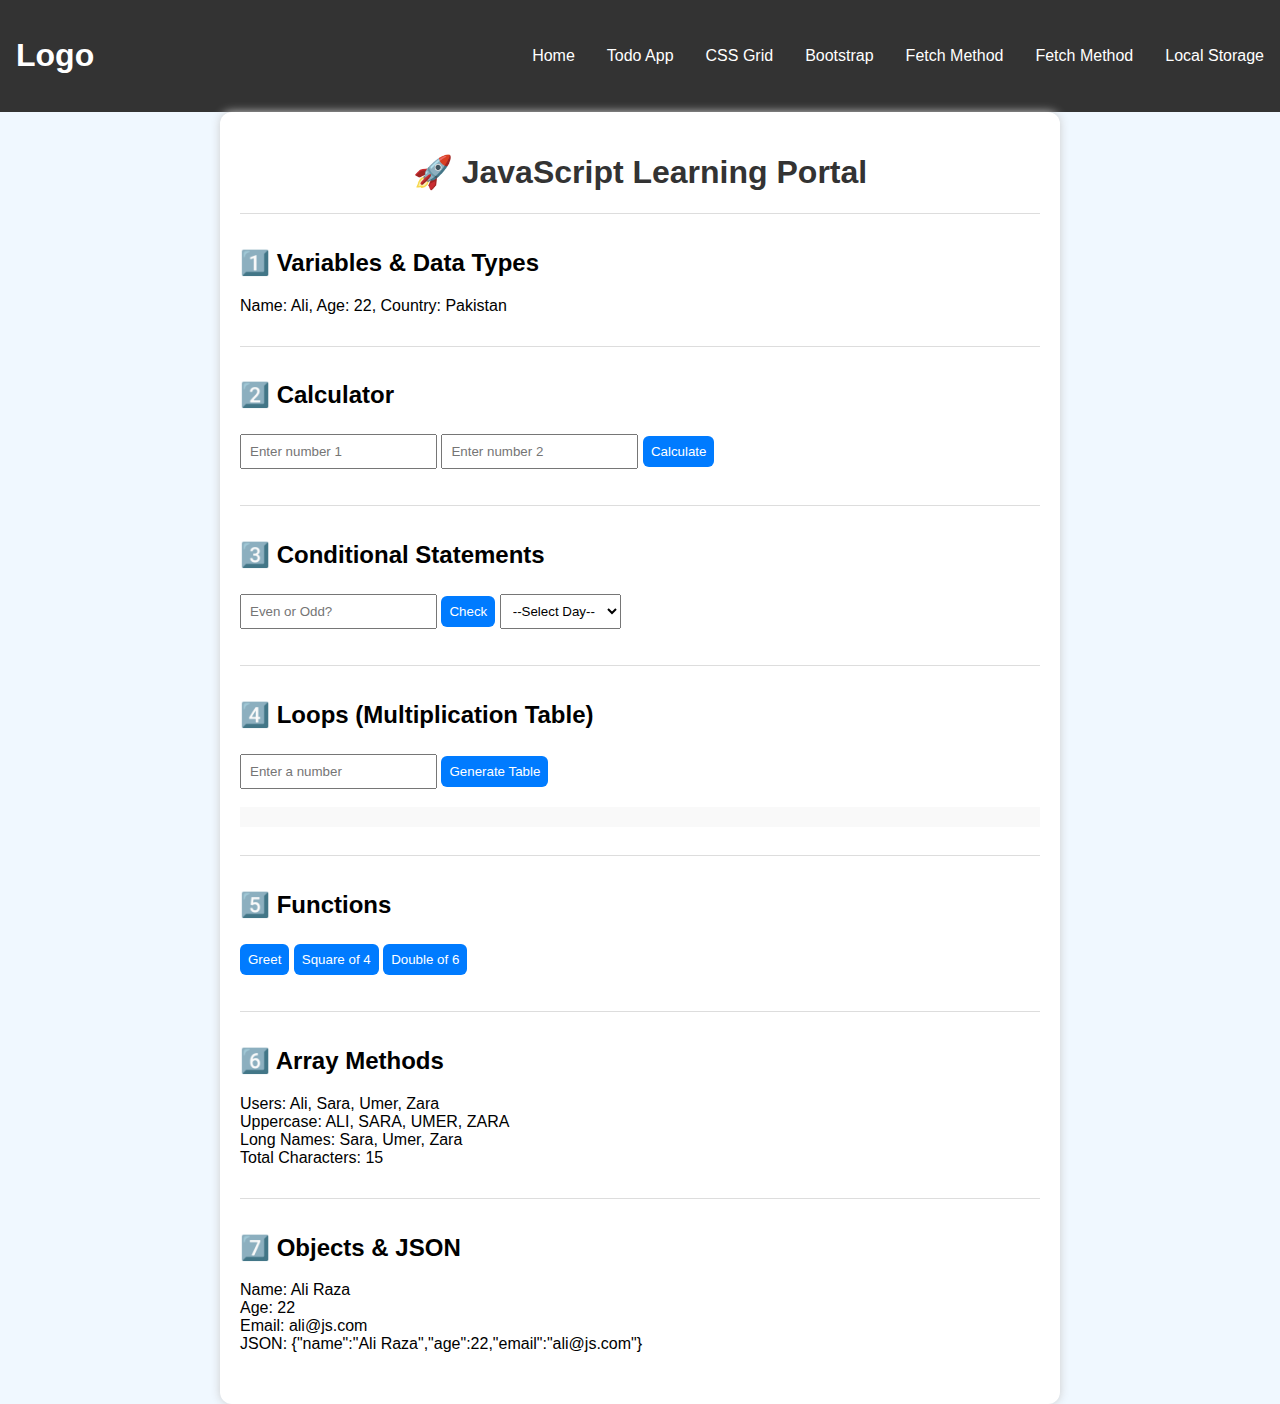
<file: index.html>
<!DOCTYPE html>
<html lang="en">
<head>
  <meta charset="UTF-8" />
  <title>JS Learning Portal</title>
  <link rel="stylesheet" href="Assignment.css" />
</head>
<body>
  <div id="header-placeholder"></div>
  <script src="script.js">  </script>

  <div class="container">
    <h1>🚀 JavaScript Learning Portal</h1>

    <!-- 1. Variables -->
    <section>
      <h2>1️⃣ Variables & Data Types</h2>
      <p id="variables"></p>
    </section>

    <!-- 2. Operators -->
    <section>
      <h2>2️⃣ Calculator</h2>
      <input type="number" id="a" placeholder="Enter number 1" />
      <input type="number" id="b" placeholder="Enter number 2" />
      <button onclick="calculate()">Calculate</button>
      <p id="calcResult"></p>
    </section>

    <!-- 3. Conditional -->
    <section>
      <h2>3️⃣ Conditional Statements</h2>
      <input type="number" id="numCheck" placeholder="Even or Odd?" />
      <button onclick="checkEvenOdd()">Check</button>
      <select id="day" onchange="checkDay()">
        <option value="">--Select Day--</option>
        <option>Mon</option>
        <option>Tue</option>
        <option>Wed</option>
        <option>Fri</option>
      </select>
      <p id="conditionResult"></p>
    </section>

    <!-- 4. Loops -->
    <section>
      <h2>4️⃣ Loops (Multiplication Table)</h2>
      <input type="number" id="tableNum" placeholder="Enter a number" />
      <button onclick="generateTable()">Generate Table</button>
      <pre id="tableOutput"></pre>
    </section>

    <!-- 5. Functions -->
    <section>
      <h2>5️⃣ Functions</h2>
      <button onclick="greet()">Greet</button>
      <button onclick="squareFunc()">Square of 4</button>
      <button onclick="doubleArrow()">Double of 6</button>
      <p id="functionResult"></p>
    </section>

    <!-- 6. Arrays -->
    <section>
      <h2>6️⃣ Array Methods</h2>
      <p id="arrayResult"></p>
    </section>

    <!-- 7. Objects -->
    <section>
      <h2>7️⃣ Objects & JSON</h2>
      <p id="objectOutput"></p>
    </section>
  </div>

  <script src="Assignment.js"></script>
</body>
</html>
</file>
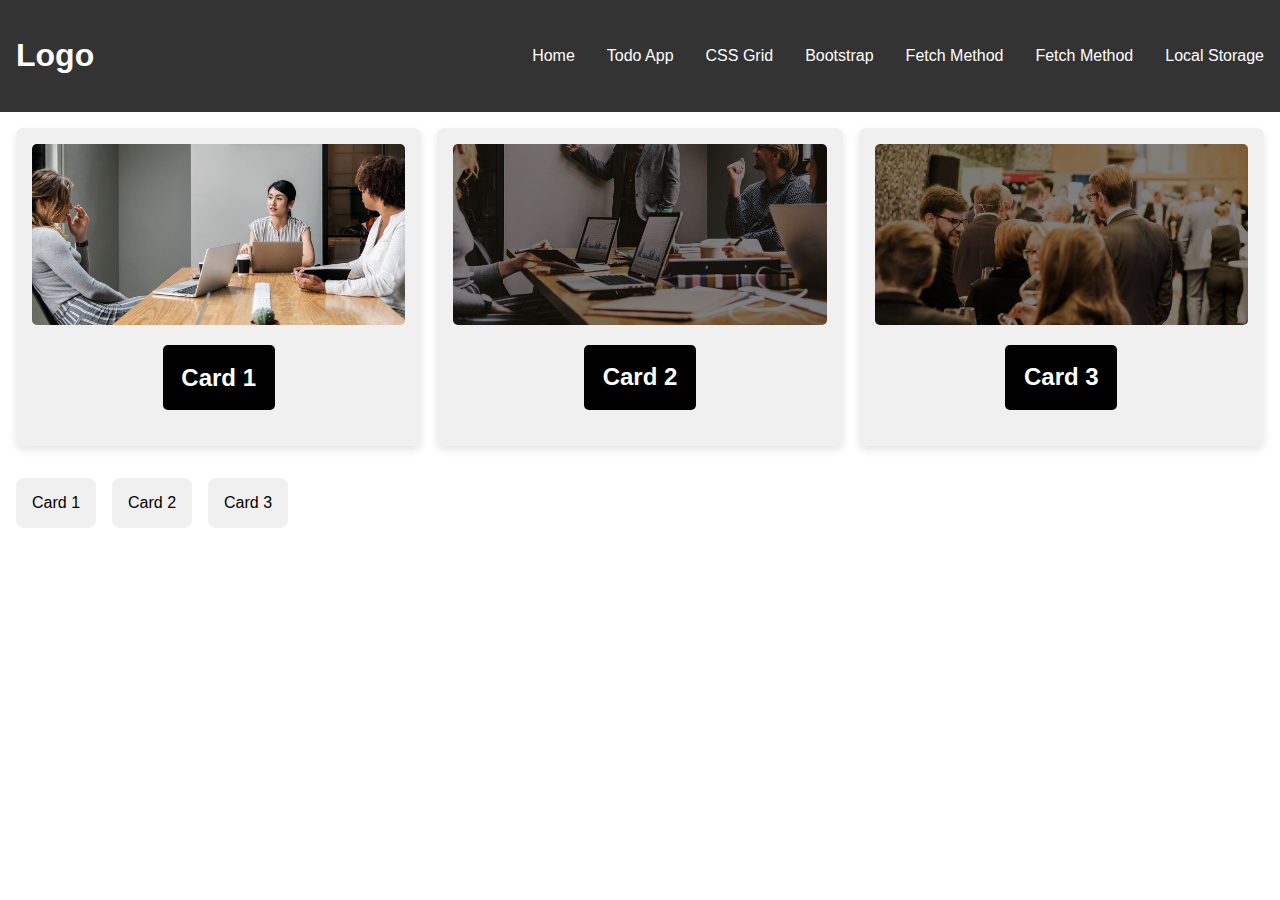
<file: css-grid.html>
<!DOCTYPE html>
<html lang="en">
  <head>
    <meta charset="UTF-8" />
    <meta name="viewport" content="width=device-width, initial-scale=1.0" />
    <title>Flex + Grid Responsive</title>
    
    <style>
      body {
        margin: 0;
        font-family: Arial, sans-serif;
      }

      header {
        background: #333;
        color: #fff;
        padding: 1rem;
        display: flex;
        justify-content: space-between;
        align-items: center;
      }

      .nav {
        display: flex;
        gap: 2rem;
      }
      .nav a {
        text-decoration: none;
        color: white;
      }
      .nav a:hover {
        text-decoration: none;
        color: red;
      }

      .grid-container {
        display: grid;
        grid-template-columns: repeat(3, 1fr);
        gap: 1rem;
        padding: 1rem;
      }
      .grid-container-1 {
        display: flex;
        grid-template-columns: repeat(3, 1fr);
        gap: 1rem;
        padding: 1rem;
      }

      .grid-container .card {
        background: #f0f0f0;
        padding: 1rem;
        border-radius: 8px;
        flex-direction: column;
        display: flex;
          box-shadow: 0 4px 8px rgba(0, 0, 0, 0.1); /* Shadow */

      }
      .card-items {
        display: flex;
        flex-direction: column;
        align-items: center;
      }
      .grid-container .card .card-items img {
        width: 100%;
        border-radius: 5px;
        height: auto;
      }
      .grid-container .card .card-items h2 {
        color: white;
        border-radius: 5px;
        background: black;
        padding: 5%;
        
      }
      .grid-container .card .card-items h2:hover {
        color: black;
        background: white;
        cursor: pointer;
        border: 2px solid black
        
        
      }

      .grid-container-1 .card {
        background: #f0f0f0;
        padding: 1rem;
        border-radius: 8px;
      }

      @media (max-width: 768px) {
        .grid-container {
          grid-template-columns: 1fr;
        }

        header {
        }

        .nav {
          flex-direction: row;
          gap: 0.5rem;
        }
      }
    </style>
  </head>
  <body>
    <div id="header-placeholder"></div>
    <!--grid-->
    <section class="grid-container">
      <div class="card">
        <div class="card-items">
          <img src="assets/1.jpg" />
          <h2>Card 1</h2>
        </div>
      </div>
      <div class="card">
        <div class="card-items">
          <img src="assets/4.jpg" />
          <h2>Card 2</h2>
        </div>
      </div>
      <div class="card">
        <div class="card-items">
          <img src="assets/3.jpg" />
          <h2>Card 3</h2>
        </div>
      </div>
    </section>

    <!--flex -->
    <section class="grid-container-1">
      <div class="card">Card 1</div>
      <div class="card">Card 2</div>
      <div class="card">Card 3</div>
    </section>

    <script src="script.js"></script>
  </body>
</html>
</file>
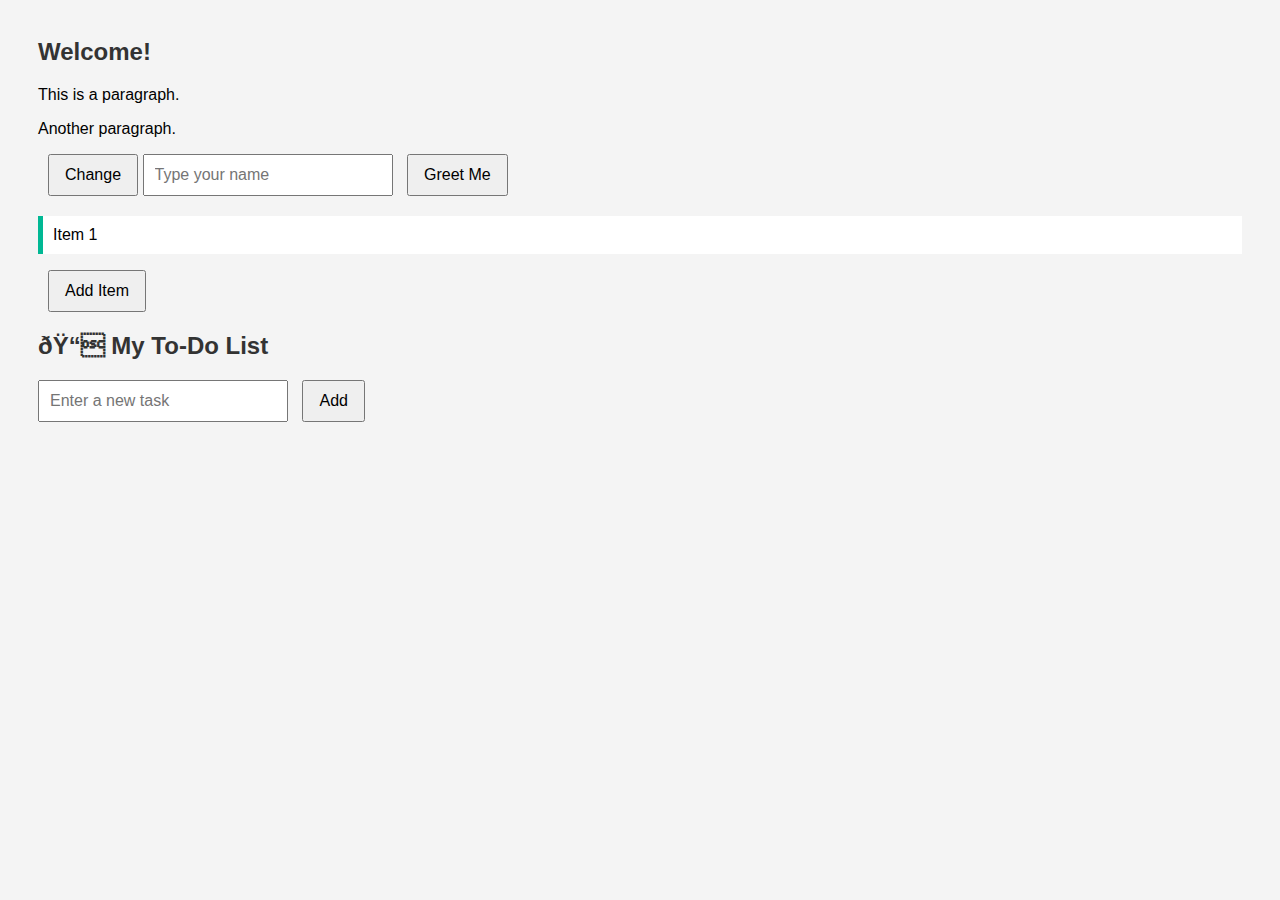
<file: test.html>
<!--Selctor-->
<h2 id="heading">Welcome!</h2>
<p class="text">This is a paragraph.</p>
<p class="text">Another paragraph.</p>
<button onclick="changeContent()">Change</button>
<script>
  function changeContent() {
    // Select by ID
    const title = document.getElementById("heading");
    title.innerText = "Hello, User!";

    // Select by class (returns a NodeList)
    const paragraphs = document.getElementsByClassName("text");
    paragraphs[0].style.color = "red";
    paragraphs[1].style.color = "blue";

    // Select by tag
    const allParas = document.getElementsByTagName("p");
    allParas[0].innerText = "Updated First Paragraph!";
  }
</script>

<!--events -->
<input type="text" id="nameInput" placeholder="Type your name" />
<button id="greetBtn">Greet Me</button>
<p id="output"></p>

<script>
  document.getElementById("greetBtn").addEventListener("click", function () {
    const name = document.getElementById("nameInput").value;
    document.getElementById("output").innerText = "Hello, " + name + "!";
  });
</script>

<!--Dynamic Content -->

<ul id="myList">
  <li>Item 1</li>
</ul>
<button onclick="addItem()">Add Item</button>

<script>
  let n = 1;
  function addItem() {
    const li = document.createElement("li");
    li.innerText = `New Item + ${n}`;
    document.getElementById("myList").appendChild(li);
    n++; // Add to <ul>
  }
</script>

<!--To do app -->
<!DOCTYPE html>
<html lang="en">
  <head>
    <meta charset="UTF-8" />
    <title>Interactive To-Do List</title>
    <style>
      body {
        font-family: Arial, sans-serif;
        padding: 30px;
        background: #f4f4f4;
      }

      h2 {
        color: #333;
      }

      input[type="text"] {
        padding: 10px;
        width: 250px;
        font-size: 16px;
      }

      button {
        padding: 10px 15px;
        font-size: 16px;
        margin-left: 10px;
        cursor: pointer;
      }

      ul {
        margin-top: 20px;
        list-style-type: none;
        padding: 0;
      }

      li {
        background: #fff;
        padding: 10px;
        margin-bottom: 10px;
        border-left: 5px solid #00b894;
        display: flex;
        justify-content: space-between;
        align-items: center;
      }

      .delete-btn {
        background-color: #ff7675;
        border: none;
        color: white;
        padding: 5px 10px;
        cursor: pointer;
        border-radius: 4px;
      }
    </style>
  </head>
  <body>
    <h2>📝 My To-Do List</h2>
    <input type="text" id="taskInput" placeholder="Enter a new task" />
    <button onclick="addTask()">Add</button>

    <ul id="taskList"></ul>

    <script>
      function addTask() {
        const taskValue = document.getElementById("taskInput").value;

        if (taskValue.trim() === "") {
          alert("Please enter a task!");
          return;
        }

        // Create new list item
        const li = document.createElement("li");
        li.innerText = taskValue;

        // Create Delete button
        const delBtn = document.createElement("button");
        delBtn.innerText = "Delete";
        delBtn.className = "delete-btn";
        delBtn.onclick = function () {
          li.remove(); // Delete the task
        };

        // Append delete button to list item
        li.appendChild(delBtn);

        // Append list item to task list
        document.getElementById("taskList").appendChild(li);

        // Clear input field
        document.getElementById("taskInput").value = "";
      }
    </script>
  </body>
</html>
</file>
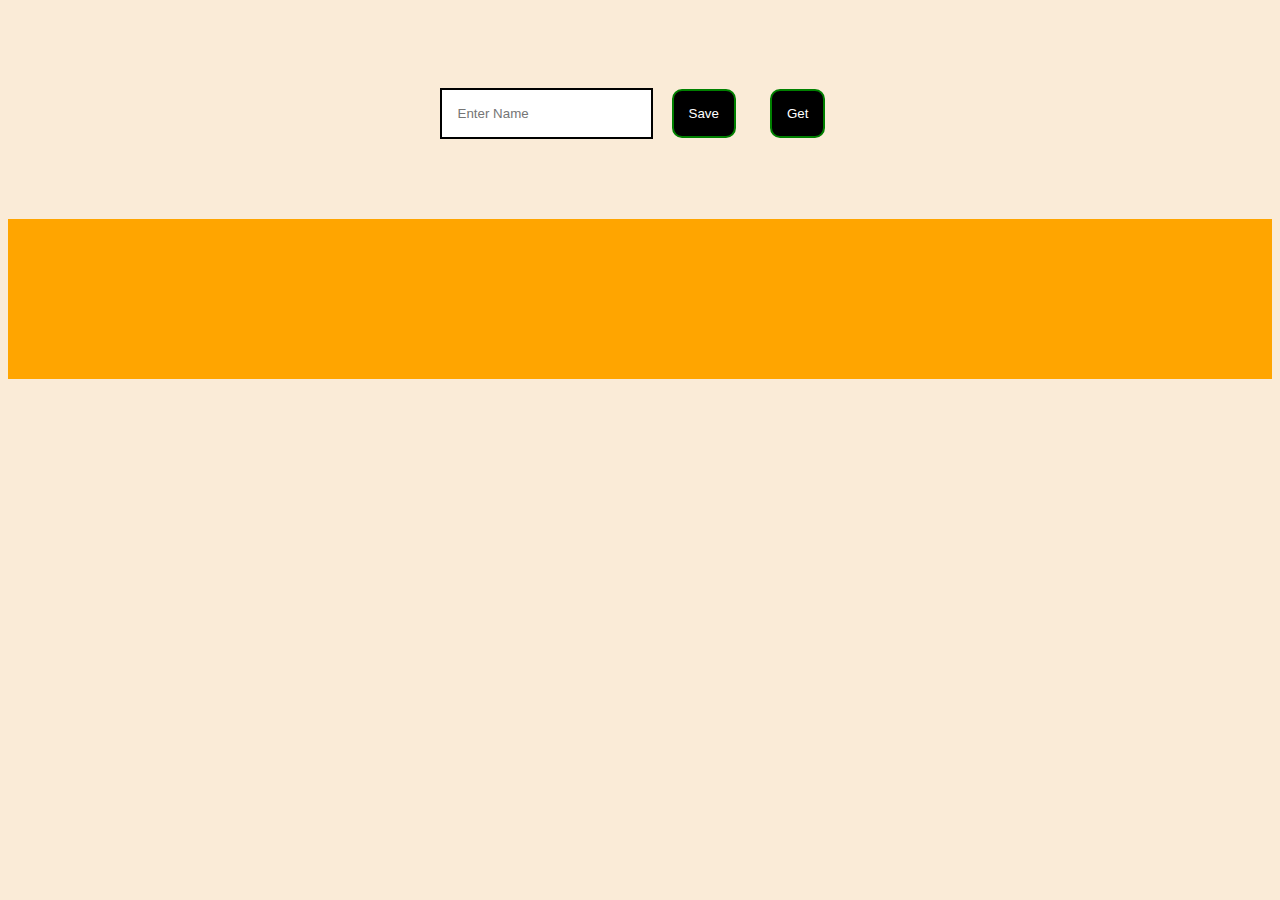
<file: pages/data-store/data.html>
<!DOCTYPE html>
<html lang="en">
  <head>
    <meta charset="UTF-8" />
    <meta name="viewport" content="width=device-width, initial-scale=1.0" />
    <title>Local Storage Demo</title>
    <link rel="stylesheet" href="data.css" />
  </head>
  <body>
    <input id="input-text" placeholder="Enter Name" />
    <button id="save-input">Save</button>
    <button id="get-input">Get</button>
    <div id="result-Div"></div>

    <script src="data.js"></script>
  </body>
</html>
</file>
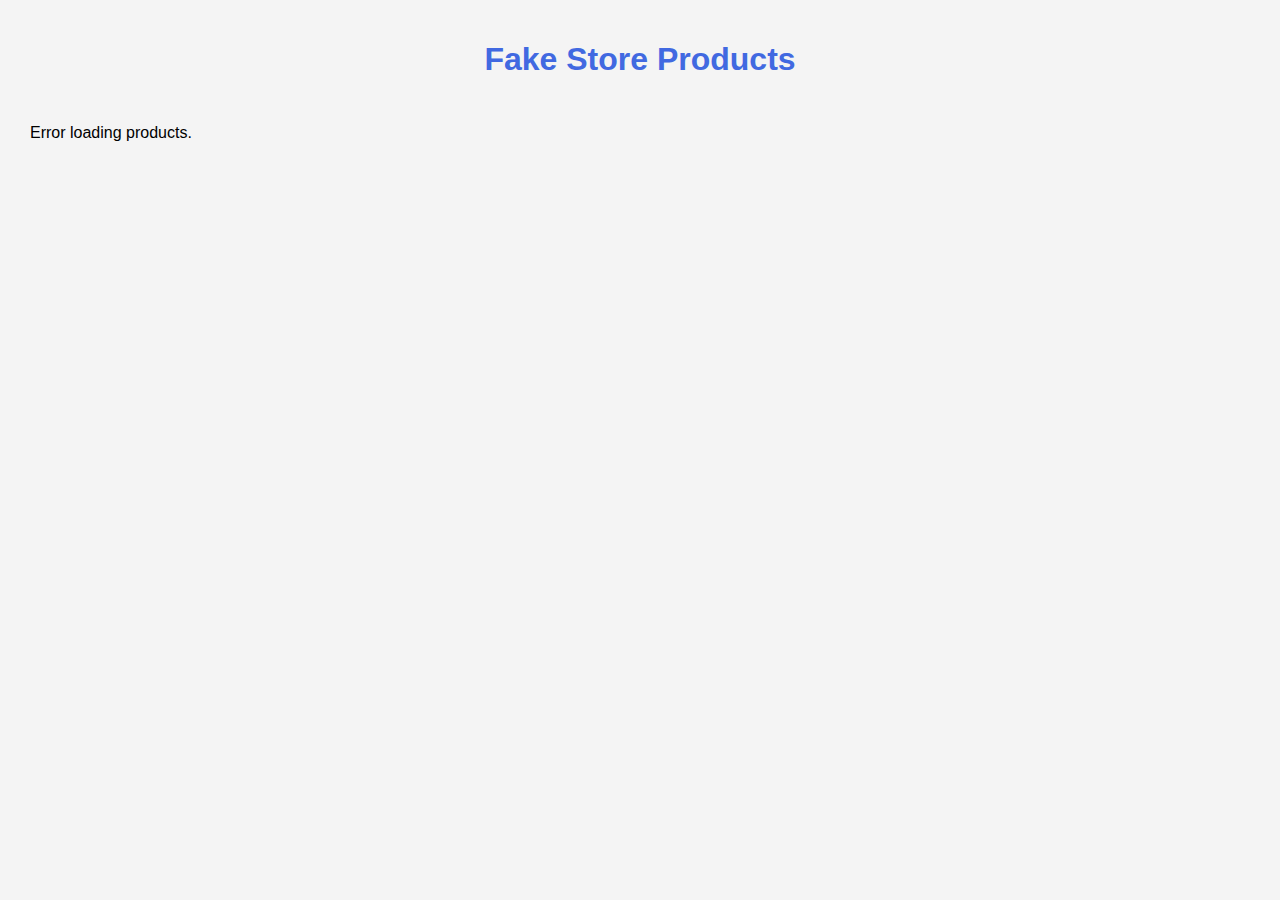
<file: pages/fetch/fetch.html>
<!DOCTYPE html>
<html lang="en">
  <head>
    <meta charset="UTF-8" />
    <title>Fake Store Products</title>
    <link rel="stylesheet" href="fetch.css" />
  </head>
  <body>
    <h1>Fake Store Products</h1>
    <div class="product-grid" id="products"></div>

    <script src="fetch.js"></script>
  </body>
</html>
</file>
<file: Assignment.css>
body {
  font-family: Arial, sans-serif;
  background-color: #f0f8ff;
 
}
.container {
  max-width: 800px;
  margin: auto;
  background: white;
  padding: 20px;
  border-radius: 12px;
  box-shadow: 0 0 10px #ccc;
}
h1 {
  text-align: center;
  color: #333;
}
section {
  border-top: 1px solid #ddd;
  padding: 15px 0;
}
input, select, button {
  padding: 8px;
  margin: 5px 0;
}
button {
  background-color: #007bff;
  color: white;
  border: none;
  border-radius: 6px;
  cursor: pointer;
}
button:hover {
  background-color: #0056b3;
}
pre {
  background: #f9f9f9;
  padding: 10px;
}



    header {
      background: #333;
      color: #fff;
      padding: 1rem;
      display: flex;
      justify-content: space-between;
      align-items: center;
    }
    header h1{
      color: white;
    }

    .nav {
      display: flex;
      gap: 2rem;
    }
    .nav a{
      text-decoration:none;
      color:white;
    }
    .nav a:hover{
      text-decoration:none;
      color:red;
    }
</file>
<file: pages/data-store/data.css>
body {
  background-color: antiquewhite;
  align-items: center;
  padding-top: 5rem;
  justify-content: center;
  text-align: center;
}
input{
    color: gray;
    padding: 1rem;
    border: 2px solid black;
}
button {
  padding: 15px;
  color: white;
  background-color: black;
  border: 2px solid green;
  border-radius: 10px;
  margin-right: 15px;
  margin-left: 15px;
  cursor: pointer;
}
button:hover {
  background-color: white;
  color: black;
  transition: 0.6s;
}

#result-Div {
  margin-top: 5rem;
  padding: 5rem;
  background: orange;
  font-size: 2rem;
  font-weight: bold;
}
</file>
<file: pages/fetch/fetch.css>
body {
  font-family: "Segoe UI", sans-serif;
  background-color: #f4f4f4;
  margin: 0;
  padding: 20px;
}

h1 {
  text-align: center;
  color: royalblue;
  margin-bottom: 30px;
}

.product-grid {
  display: grid;
  grid-template-columns: repeat(auto-fit, minmax(250px, 1fr));
  gap: 20px;
  padding: 0 10px;
}

.product-card {
  background-color: #fff;
  border-radius: 8px;
  box-shadow: 0 2px 6px rgba(0, 0, 0, 0.1);
  padding: 16px;
  display: flex;
  flex-direction: column;
  transition: transform 0.2s ease;
}

.product-card:hover {
  transform: translateY(-5px);
  box-shadow: skyblue;
}

.product-card img {
  max-width: 100%;
  max-height: 200px;
  object-fit: contain;
  margin-bottom: 12px;
}

.product-title {
  font-size: 16px;
  font-weight: bold;
  color: #333;
  margin-bottom: 8px;
}

.product-price {
  font-size: 18px;
  color: #27ae60;
  margin-bottom: 8px;
}

.product-description {
  font-size: 14px;
  color: #666;
  height: 60px;
  overflow: hidden;
  margin-bottom: 10px;
}

.rating {
  font-size: 13px;
  color: #f39c12;
}
</file>
